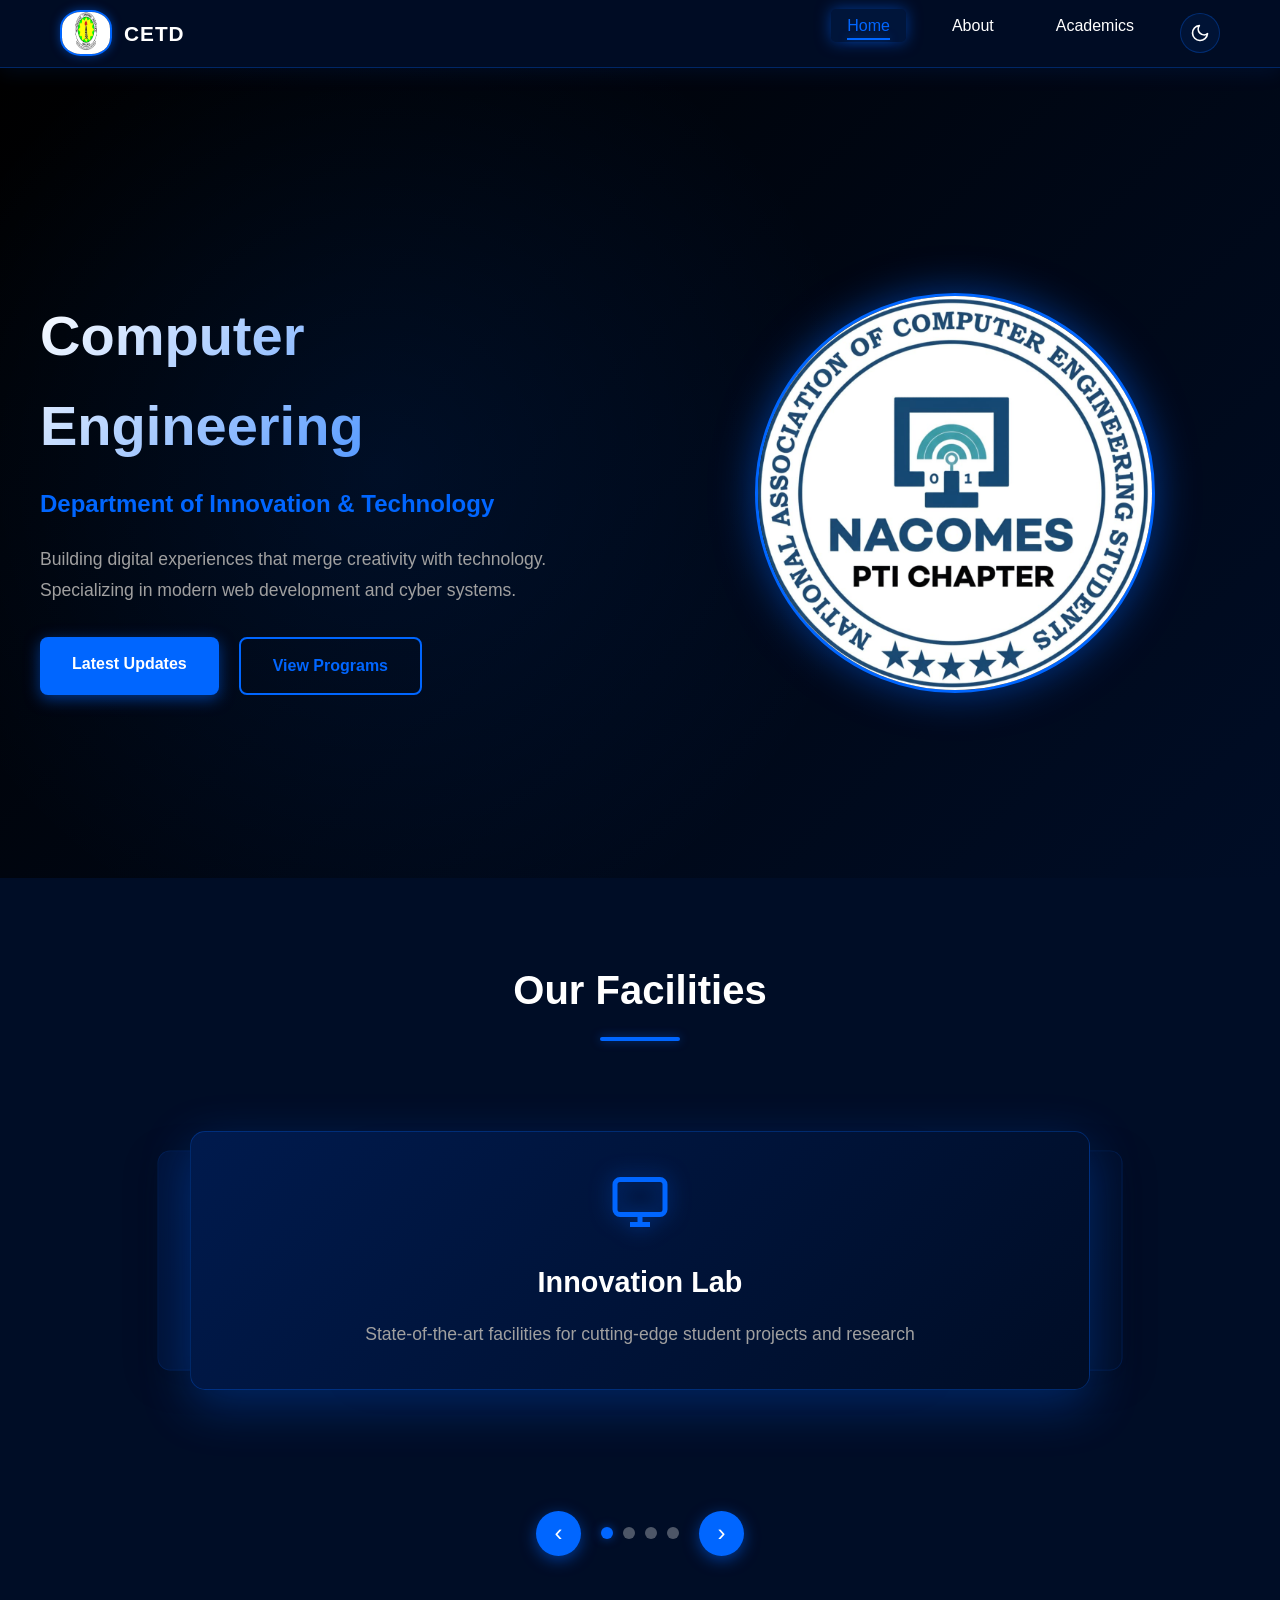
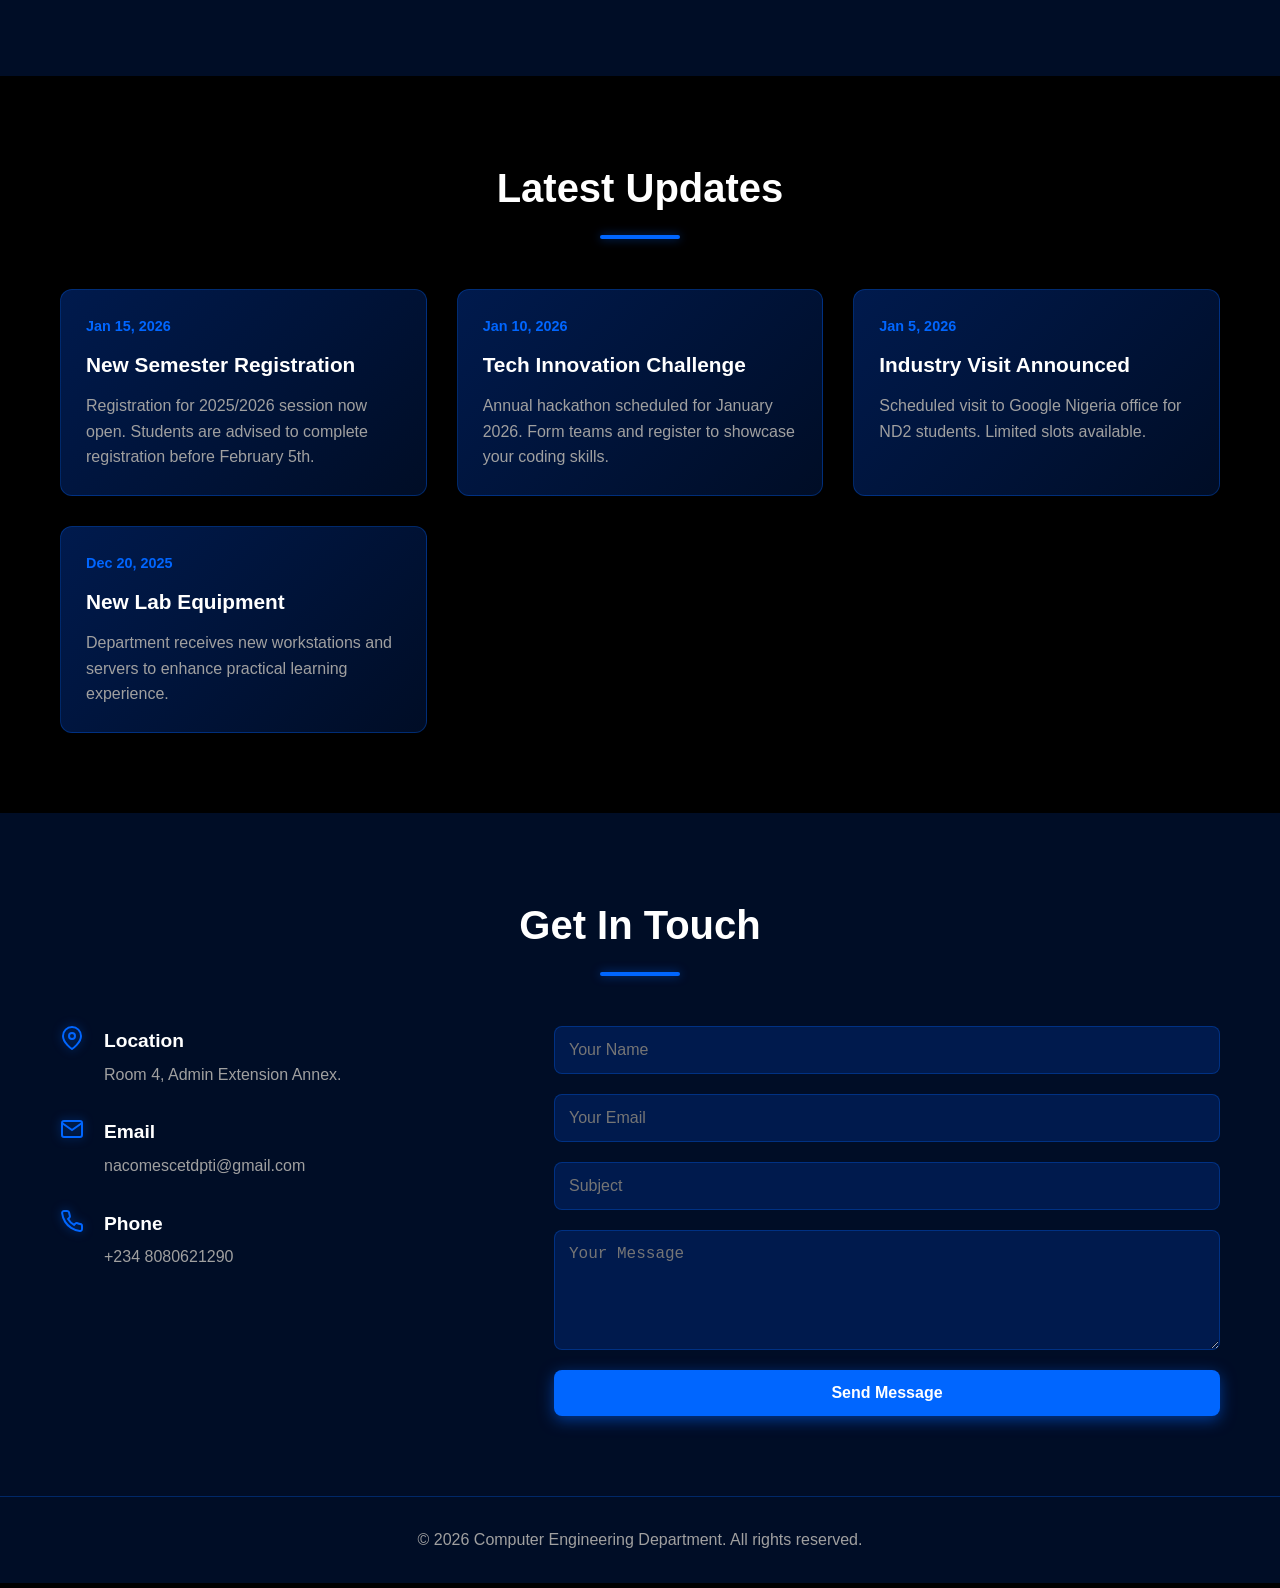
<file: index.html>
<!DOCTYPE html>
<html lang="en">
<head>
    <meta charset="UTF-8">
    <meta name="viewport" content="width=device-width, initial-scale=1.0">
    <title>Computer Engineering Department</title>
    <link rel="stylesheet" href="style.css">
</head>
<body>
    <!-- Navigation Bar -->
    <nav class="navbar" id="navbar">
        <div class="nav-container">
            <div class="nav-logo">
                <img src="PTI LOGO PNG FILE.jpeg" alt="School Logo" class="logo-img">
                <span class="nav-title">CETD</span>
            </div>
            <button class="menu-toggle" id="menuToggle">
                <span class="hamburger"></span>
            </button>
            <ul class="nav-menu" id="navMenu">
                <li><a href="index.html" class="nav-link active">Home</a></li>
                <li><a href="about.html" class="nav-link">About</a></li>
                <li><a href="academics.html" class="nav-link">Academics</a></li>
                <li class="theme-toggle-item">
                    <button class="theme-toggle" id="themeToggle" aria-label="Toggle light and dark mode">
                        <svg class="icon-moon" viewBox="0 0 24 24" fill="none" stroke="currentColor" stroke-width="2" stroke-linecap="round" stroke-linejoin="round">
                            <path d="M21 12.79A9 9 0 1 1 11.21 3 7 7 0 0 0 21 12.79z"></path>
                        </svg>
                        <svg class="icon-sun" viewBox="0 0 24 24" fill="none" stroke="currentColor" stroke-width="2" stroke-linecap="round" stroke-linejoin="round">
                            <circle cx="12" cy="12" r="5"></circle>
                            <line x1="12" y1="1" x2="12" y2="3"></line>
                            <line x1="12" y1="21" x2="12" y2="23"></line>
                            <line x1="4.22" y1="4.22" x2="5.64" y2="5.64"></line>
                            <line x1="18.36" y1="18.36" x2="19.78" y2="19.78"></line>
                            <line x1="1" y1="12" x2="3" y2="12"></line>
                            <line x1="21" y1="12" x2="23" y2="12"></line>
                            <line x1="4.22" y1="19.78" x2="5.64" y2="18.36"></line>
                            <line x1="18.36" y1="5.64" x2="19.78" y2="4.22"></line>
                        </svg>
                        <span class="theme-toggle-label">Light Mode</span>
                    </button>
                </li>
            </ul>
        </div>
    </nav>

    <!-- Hero Section -->
    <section class="hero" id="home">
        <div class="hero-container">
            <div class="hero-content">
                <h1 class="hero-title">Computer Engineering</h1>
                <h2 class="hero-subtitle">Department of Innovation & Technology</h2>
                <p class="hero-description">Building digital experiences that merge creativity with technology. Specializing in modern web development and cyber systems.</p>
                <div class="hero-buttons">
                    <a href="#updates" class="btn btn-primary">Latest Updates</a>
                    <a href="academics.html" class="btn btn-secondary">View Programs</a>
                </div>
            </div>
            <div class="hero-image">
                <img src="nacomes_CET.jpeg" alt="Department Logo" class="dept-logo">
            </div>
        </div>
    </section>

    <!-- Stacked Carousel Section -->
    <section class="carousel-section">
        <div class="container">
            <h2 class="section-title">Our Facilities</h2>
            <div class="stacked-carousel">
                <div class="carousel-track" id="carouselTrack">
                    <div class="carousel-card active">
                        <div class="card-icon">
                            <svg width="60" height="60" viewBox="0 0 24 24" fill="none" stroke="currentColor" stroke-width="2">
                                <rect x="2" y="3" width="20" height="14" rx="2" ry="2"></rect>
                                <line x1="8" y1="21" x2="16" y2="21"></line>
                                <line x1="12" y1="17" x2="12" y2="21"></line>
                            </svg>
                        </div>
                        <h3>Innovation Lab</h3>
                        <p>State-of-the-art facilities for cutting-edge student projects and research</p>
                    </div>
                    <div class="carousel-card">
                        <div class="card-icon">
                            <svg width="60" height="60" viewBox="0 0 24 24" fill="none" stroke="currentColor" stroke-width="2">
                                <polyline points="16 18 22 12 16 6"></polyline>
                                <polyline points="8 6 2 12 8 18"></polyline>
                            </svg>
                        </div>
                        <h3>Coding Workshops</h3>
                        <p>Regular hands-on sessions in web development, AI, and software engineering</p>
                    </div>
                    <div class="carousel-card">
                        <div class="card-icon">
                            <svg width="60" height="60" viewBox="0 0 24 24" fill="none" stroke="currentColor" stroke-width="2">
                                <circle cx="12" cy="12" r="10"></circle>
                                <polygon points="10 8 16 12 10 16 10 8"></polygon>
                            </svg>
                        </div>
                        <h3>Student Projects</h3>
                        <p>Showcase of innovative solutions developed by our talented students</p>
                    </div>
                    <div class="carousel-card">
                        <div class="card-icon">
                            <svg width="60" height="60" viewBox="0 0 24 24" fill="none" stroke="currentColor" stroke-width="2">
                                <path d="M17 21v-2a4 4 0 0 0-4-4H5a4 4 0 0 0-4 4v2"></path>
                                <circle cx="9" cy="7" r="4"></circle>
                                <path d="M23 21v-2a4 4 0 0 0-3-3.87"></path>
                                <path d="M16 3.13a4 4 0 0 1 0 7.75"></path>
                            </svg>
                        </div>
                        <h3>Industry Partnerships</h3>
                        <p>Collaborations with tech companies for internships and career opportunities</p>
                    </div>
                </div>
                <div class="carousel-controls">
                    <button class="carousel-btn prev" id="prevBtn">‹</button>
                    <div class="carousel-dots" id="carouselDots"></div>
                    <button class="carousel-btn next" id="nextBtn">›</button>
                </div>
            </div>
        </div>
    </section>

    <!-- Departmental Updates Section -->
    <section class="updates-section" id="updates">
        <div class="container">
            <h2 class="section-title">Latest Updates</h2>
            <div class="updates-grid">
                <div class="update-card">
                    <div class="update-date">Jan 15, 2026</div>
                    <h3>New Semester Registration</h3>
                    <p>Registration for 2025/2026 session now open. Students are advised to complete registration before February 5th.</p>
                </div>
                <div class="update-card">
                    <div class="update-date">Jan 10, 2026</div>
                    <h3>Tech Innovation Challenge</h3>
                    <p>Annual hackathon scheduled for January 2026. Form teams and register to showcase your coding skills.</p>
                </div>
                <div class="update-card">
                    <div class="update-date">Jan 5, 2026</div>
                    <h3>Industry Visit Announced</h3>
                    <p>Scheduled visit to Google Nigeria office for ND2 students. Limited slots available.</p>
                </div>
                <div class="update-card">
                    <div class="update-date">Dec 20, 2025</div>
                    <h3>New Lab Equipment</h3>
                    <p>Department receives new workstations and servers to enhance practical learning experience.</p>
                </div>
            </div>
        </div>
    </section>

    <!-- Contact Form Section -->
    <section class="contact-section" id="contact">
        <div class="container">
            <h2 class="section-title">Get In Touch</h2>
            <div class="contact-wrapper">
                <div class="contact-info">
                    <div class="info-item">
                        <svg width="24" height="24" viewBox="0 0 24 24" fill="none" stroke="currentColor" stroke-width="2">
                            <path d="M21 10c0 7-9 13-9 13s-9-6-9-13a9 9 0 0 1 18 0z"></path>
                            <circle cx="12" cy="10" r="3"></circle>
                        </svg>
                        <div>
                            <h4>Location</h4>
                            <p>Room 4, Admin Extension Annex.</p>
                        </div>
                    </div>
                    <div class="info-item">
                        <svg width="24" height="24" viewBox="0 0 24 24" fill="none" stroke="currentColor" stroke-width="2">
                            <path d="M4 4h16c1.1 0 2 .9 2 2v12c0 1.1-.9 2-2 2H4c-1.1 0-2-.9-2-2V6c0-1.1.9-2 2-2z"></path>
                            <polyline points="22,6 12,13 2,6"></polyline>
                        </svg>
                        <div>
                            <h4>Email</h4>
                            <p>nacomescetdpti@gmail.com</p>
                        </div>
                    </div>
                    <div class="info-item">
                        <svg width="24" height="24" viewBox="0 0 24 24" fill="none" stroke="currentColor" stroke-width="2">
                            <path d="M22 16.92v3a2 2 0 0 1-2.18 2 19.79 19.79 0 0 1-8.63-3.07 19.5 19.5 0 0 1-6-6 19.79 19.79 0 0 1-3.07-8.67A2 2 0 0 1 4.11 2h3a2 2 0 0 1 2 1.72 12.84 12.84 0 0 0 .7 2.81 2 2 0 0 1-.45 2.11L8.09 9.91a16 16 0 0 0 6 6l1.27-1.27a2 2 0 0 1 2.11-.45 12.84 12.84 0 0 0 2.81.7A2 2 0 0 1 22 16.92z"></path>
                        </svg>
                        <div>
                            <h4>Phone</h4>
                            <p>+234 8080621290</p>
                        </div>
                    </div>
                </div>
                <form class="contact-form" id="contactForm" action="https://formsubmit.co/eagleshub19@gmail.com" method="POST">
                    <div class="form-group">
                        <input type="text" id="name" name="name" placeholder="Your Name" required>
                        <span class="error-msg" id="nameError"></span>
                    </div>
                    <div class="form-group">
                        <input type="email" id="email" name="email" placeholder="Your Email" required>
                        <span class="error-msg" id="emailError"></span>
                    </div>
                    <div class="form-group">
                        <input type="text" id="subject" name="subject" placeholder="Subject" required>
                        <span class="error-msg" id="subjectError"></span>
                    </div>
                    <div class="form-group">
                        <textarea id="message" name="message" rows="5" placeholder="Your Message" required></textarea>
                        <span class="error-msg" id="messageError"></span>
                    </div>
                    <button type="submit" class="btn btn-primary">Send Message</button>
                </form>
            </div>
        </div>
    </section>

    <!-- Footer -->
    <footer class="footer">
        <div class="container">
            <p>&copy; 2026 Computer Engineering Department. All rights reserved.</p>
        </div>
    </footer>

    <script src="script.js"></script>
</body>

</html>
</file>
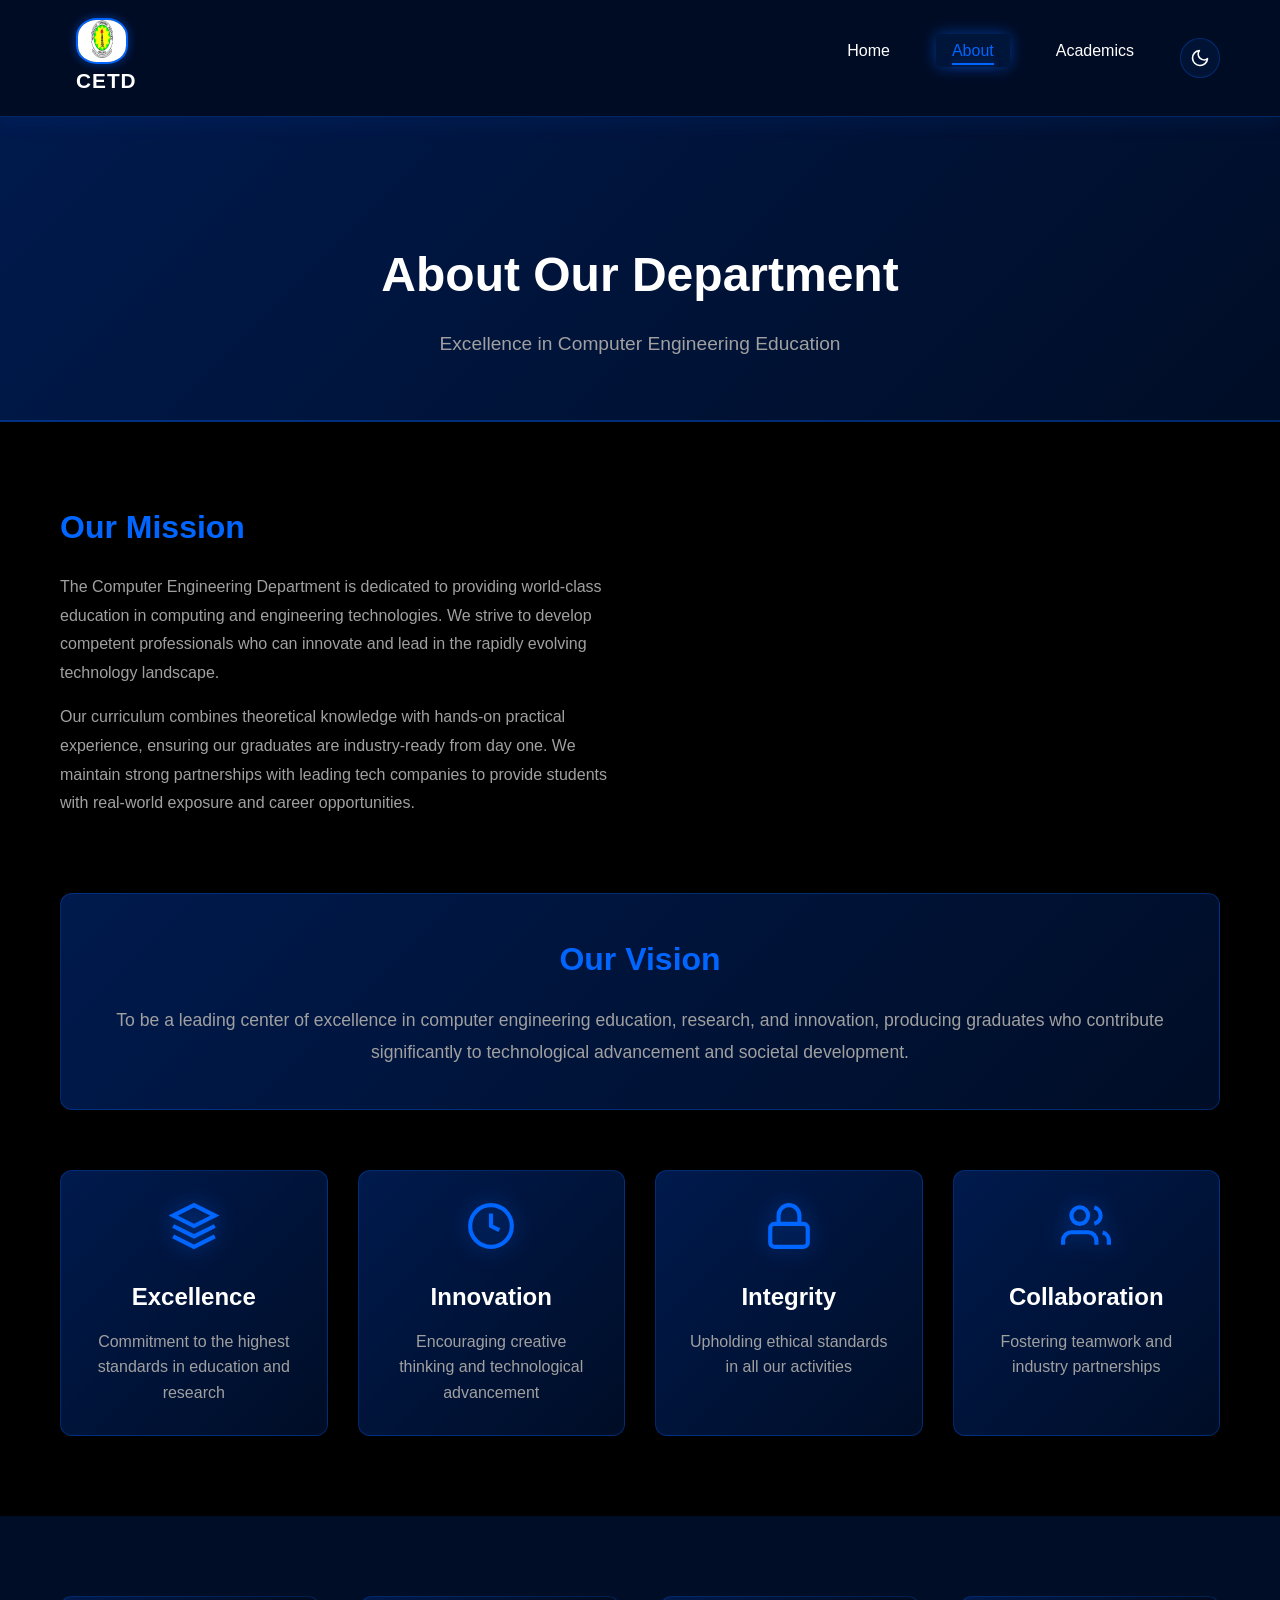
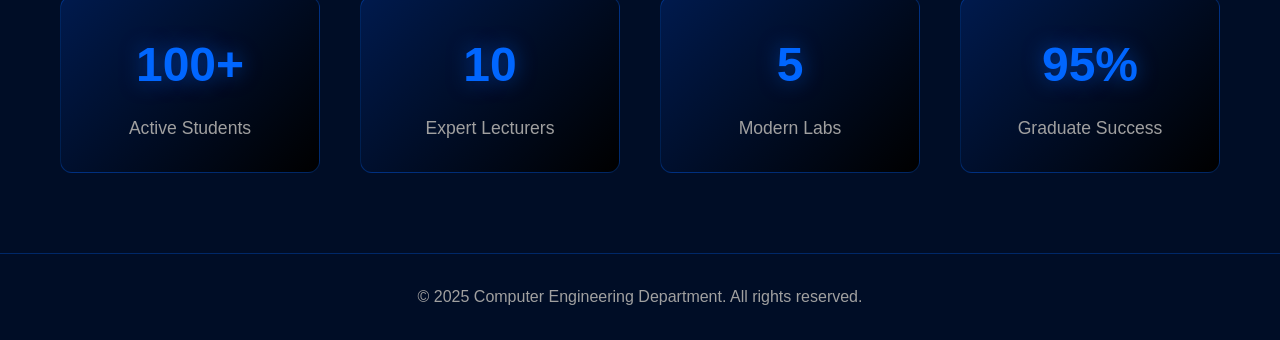
<file: about.html>
<!DOCTYPE html>
<html lang="en">
<head>
    <meta charset="UTF-8">
    <meta name="viewport" content="width=device-width, initial-scale=1.0">
    <title>About - Computer Engineering Department</title>
    <link rel="stylesheet" href="style.css">
</head>
<body>
    <!-- Navigation Bar -->
    <nav class="navbar" id="navbar">
        <div class="nav-container">
            <div class="nav-logo">
                <a href="index.html" class="nav-link">
                <img src="PTI LOGO PNG FILE.jpeg" alt="School Logo" class="logo-img">
                <span class="nav-title">CETD</span>
                </a>
            </div>
            <button class="menu-toggle" id="menuToggle">
                <span class="hamburger"></span>
            </button>
            <ul class="nav-menu" id="navMenu">
                <li><a href="index.html" class="nav-link">Home</a></li>
                <li><a href="about.html" class="nav-link active">About</a></li>
                <li><a href="academics.html" class="nav-link">Academics</a></li>
                <li class="theme-toggle-item">
                    <button class="theme-toggle" id="themeToggle" aria-label="Toggle light and dark mode">
                        <svg class="icon-moon" viewBox="0 0 24 24" fill="none" stroke="currentColor" stroke-width="2" stroke-linecap="round" stroke-linejoin="round">
                            <path d="M21 12.79A9 9 0 1 1 11.21 3 7 7 0 0 0 21 12.79z"></path>
                        </svg>
                        <svg class="icon-sun" viewBox="0 0 24 24" fill="none" stroke="currentColor" stroke-width="2" stroke-linecap="round" stroke-linejoin="round">
                            <circle cx="12" cy="12" r="5"></circle>
                            <line x1="12" y1="1" x2="12" y2="3"></line>
                            <line x1="12" y1="21" x2="12" y2="23"></line>
                            <line x1="4.22" y1="4.22" x2="5.64" y2="5.64"></line>
                            <line x1="18.36" y1="18.36" x2="19.78" y2="19.78"></line>
                            <line x1="1" y1="12" x2="3" y2="12"></line>
                            <line x1="21" y1="12" x2="23" y2="12"></line>
                            <line x1="4.22" y1="19.78" x2="5.64" y2="18.36"></line>
                            <line x1="18.36" y1="5.64" x2="19.78" y2="4.22"></line>
                        </svg>
                        <span class="theme-toggle-label">Light Mode</span>
                    </button>
                </li>
            </ul>
        </div>
    </nav>

    <!-- Page Header -->
    <section class="page-header">
        <div class="container">
            <h1>About Our Department</h1>
            <p>Excellence in Computer Engineering Education</p>
        </div>
    </section>

    <!-- About Content -->
    <section class="about-content">
        <div class="container">
            <div class="about-grid">
                <div class="about-text">
                    <h2>Our Mission</h2>
                    <p>The Computer Engineering Department is dedicated to providing world-class education in computing and engineering technologies. We strive to develop competent professionals who can innovate and lead in the rapidly evolving technology landscape.</p>
                    <p>Our curriculum combines theoretical knowledge with hands-on practical experience, ensuring our graduates are industry-ready from day one. We maintain strong partnerships with leading tech companies to provide students with real-world exposure and career opportunities.</p>
                </div>
                
            </div>

            <div class="vision-section">
                <h2>Our Vision</h2>
                <p>To be a leading center of excellence in computer engineering education, research, and innovation, producing graduates who contribute significantly to technological advancement and societal development.</p>
            </div>

            <div class="values-grid">
                <div class="value-card">
                    <div class="value-icon">
                        <svg width="50" height="50" viewBox="0 0 24 24" fill="none" stroke="currentColor" stroke-width="2">
                            <path d="M12 2L2 7l10 5 10-5-10-5z"></path>
                            <path d="M2 17l10 5 10-5M2 12l10 5 10-5"></path>
                        </svg>
                    </div>
                    <h3>Excellence</h3>
                    <p>Commitment to the highest standards in education and research</p>
                </div>
                <div class="value-card">
                    <div class="value-icon">
                        <svg width="50" height="50" viewBox="0 0 24 24" fill="none" stroke="currentColor" stroke-width="2">
                            <circle cx="12" cy="12" r="10"></circle>
                            <path d="M12 6v6l4 2"></path>
                        </svg>
                    </div>
                    <h3>Innovation</h3>
                    <p>Encouraging creative thinking and technological advancement</p>
                </div>
                <div class="value-card">
                    <div class="value-icon">
                        <svg width="50" height="50" viewBox="0 0 24 24" fill="none" stroke="currentColor" stroke-width="2">
                            <rect x="3" y="11" width="18" height="11" rx="2" ry="2"></rect>
                            <path d="M7 11V7a5 5 0 0 1 10 0v4"></path>
                        </svg>
                    </div>
                    <h3>Integrity</h3>
                    <p>Upholding ethical standards in all our activities</p>
                </div>
                <div class="value-card">
                    <div class="value-icon">
                        <svg width="50" height="50" viewBox="0 0 24 24" fill="none" stroke="currentColor" stroke-width="2">
                            <path d="M17 21v-2a4 4 0 0 0-4-4H5a4 4 0 0 0-4 4v2"></path>
                            <circle cx="9" cy="7" r="4"></circle>
                            <path d="M23 21v-2a4 4 0 0 0-3-3.87"></path>
                            <path d="M16 3.13a4 4 0 0 1 0 7.75"></path>
                        </svg>
                    </div>
                    <h3>Collaboration</h3>
                    <p>Fostering teamwork and industry partnerships</p>
                </div>
            </div>
        </div>
    </section>

    <!-- Statistics Section -->
    <section class="stats-section">
        <div class="container">
            <div class="stats-grid">
                <div class="stat-item">
                    <h3>100+</h3>
                    <p>Active Students</p>
                </div>
                <div class="stat-item">
                    <h3>10</h3>
                    <p>Expert Lecturers</p>
                </div>
                <div class="stat-item">
                    <h3>5</h3>
                    <p>Modern Labs</p>
                </div>
                <div class="stat-item">
                    <h3>95%</h3>
                    <p>Graduate Success</p>
                </div>
            </div>
        </div>
    </section>

    <!-- Footer -->
    <footer class="footer">
        <div class="container">
            <p>&copy; 2025 Computer Engineering Department. All rights reserved.</p>
        </div>
    </footer>

    <script src="script.js"></script>
</body>

</html>
</file>
<file: style.css>
/* ==================== ROOT VARIABLES ==================== */
:root {
    --primary-blue: #0066ff;
    --dark-blue: #001a4d;
    --darker-blue: #000d26;
    --black: #000000;
    --white: #ffffff;
    --gray: #a0a0a0;
    --light-gray: #e0e0e0;
    --glow-blue: rgba(0, 102, 255, 0.5);
    --transition: all 0.3s ease;

    /* Semantic theme tokens (dark mode = default) */
    --bg-primary: var(--black);
    --bg-secondary: var(--darker-blue);
    --bg-card-start: var(--dark-blue);
    --bg-card-end: var(--darker-blue);
    --bg-card-alt-end: var(--black);
    --text-primary: var(--white);
    --text-secondary: var(--gray);
    --border-color: rgba(0, 102, 255, 0.3);
    --navbar-bg: rgba(0, 13, 38, 0.95);
}

/* ==================== LIGHT MODE ==================== */
body.light-mode {
    --bg-primary: #f4f7fb;
    --bg-secondary: #e8edf5;
    --bg-card-start: #ffffff;
    --bg-card-end: #eef2f9;
    --bg-card-alt-end: #ffffff;
    --text-primary: #0a0f1e;
    --text-secondary: #4a5568;
    --border-color: rgba(0, 102, 255, 0.25);
    --navbar-bg: rgba(255, 255, 255, 0.92);
    --gray: #4a5568;
}

/* ==================== THEME TOGGLE BUTTON ==================== */
.theme-toggle-item {
    display: flex;
    align-items: center;
    list-style: none;
}

.theme-toggle {
    display: flex;
    align-items: center;
    justify-content: center;
    gap: 10px;
    width: 40px;
    height: 40px;
    border-radius: 50%;
    border: 1px solid rgba(0, 102, 255, 0.3);
    background: rgba(0, 102, 255, 0.08);
    color: var(--text-primary);
    cursor: pointer;
    transition: var(--transition);
    flex-shrink: 0;
}

.theme-toggle:hover {
    background: rgba(0, 102, 255, 0.2);
    box-shadow: 0 0 12px var(--glow-blue);
    transform: rotate(15deg);
}

.theme-toggle svg {
    width: 20px;
    height: 20px;
    stroke: currentColor;
    flex-shrink: 0;
}

.theme-toggle .icon-sun { display: none; }
.theme-toggle .icon-moon { display: block; }

body.light-mode .theme-toggle .icon-sun { display: block; }
body.light-mode .theme-toggle .icon-moon { display: none; }

.theme-toggle-label {
    display: none;
    font-weight: 500;
    font-size: 1rem;
}

/* ==================== IMAGE LIGHTBOX ==================== */
.timetable-img {
    cursor: zoom-in;
}

.lightbox-overlay {
    position: fixed;
    inset: 0;
    background: rgba(0, 0, 0, 0.9);
    display: flex;
    align-items: center;
    justify-content: center;
    z-index: 5000;
    opacity: 0;
    visibility: hidden;
    transition: opacity 0.3s ease;
    padding: 30px;
}

.lightbox-overlay.active {
    opacity: 1;
    visibility: visible;
}

.lightbox-content {
    position: relative;
    max-width: 95vw;
    max-height: 95vh;
    display: flex;
    align-items: center;
    justify-content: center;
    transform: scale(0.9);
    transition: transform 0.3s ease;
}

.lightbox-overlay.active .lightbox-content {
    transform: scale(1);
}

.lightbox-content img {
    max-width: 95vw;
    max-height: 95vh;
    width: auto;
    height: auto;
    object-fit: contain;
    border-radius: 8px;
    box-shadow: 0 0 60px rgba(0, 102, 255, 0.4);
    cursor: default;
}

.lightbox-close {
    position: absolute;
    top: -20px;
    right: -20px;
    width: 44px;
    height: 44px;
    border-radius: 50%;
    background: var(--primary-blue);
    color: var(--white);
    border: none;
    cursor: pointer;
    display: flex;
    align-items: center;
    justify-content: center;
    box-shadow: 0 0 20px var(--glow-blue);
    transition: var(--transition);
    font-size: 1.4rem;
    line-height: 1;
}

.lightbox-close:hover {
    background: #0052cc;
    transform: rotate(90deg);
}

.lightbox-hint {
    position: absolute;
    bottom: -40px;
    left: 50%;
    transform: translateX(-50%);
    color: var(--gray);
    font-size: 0.9rem;
    white-space: nowrap;
}

@media (max-width: 600px) {
    .lightbox-close {
        top: -50px;
        right: 0;
    }
    .lightbox-hint {
        bottom: -35px;
        font-size: 0.8rem;
    }
}

/* ==================== RESET & BASE ==================== */
* {
    margin: 0;
    padding: 0;
    box-sizing: border-box;
}

html {
    scroll-behavior: smooth;
}

body {
    font-family: 'Segoe UI', Tahoma, Geneva, Verdana, sans-serif;
    background-color: var(--bg-primary);
    color: var(--text-primary);
    line-height: 1.6;
    overflow-x: hidden;
}

.container {
    max-width: 1200px;
    margin: 0 auto;
    padding: 0 20px;
}

img {
    max-width: 100%;
    height: auto;
    display: block;
}

/* ==================== NAVIGATION BAR ==================== */
.navbar {
    position: sticky;
    top: 0;
    background: var(--navbar-bg);
    backdrop-filter: blur(10px);
    z-index: 1000;
    border-bottom: 1px solid var(--border-color);
    box-shadow: 0 4px 20px rgba(0, 102, 255, 0.1);
    transition: padding 0.3s ease, box-shadow 0.3s ease;
}

.navbar.scrolled {
    padding: 0;
}

.navbar.scrolled .nav-container {
    padding: 0.5rem 20px;
}

.navbar.scrolled .logo-img {
    width: 44px;
    height: 40px;
}

.nav-container {
    max-width: 1200px;
    margin: 0 auto;
    padding: 0.65rem 20px;
    display: flex;
    justify-content: space-between;
    align-items: center;
    transition: padding 0.3s ease;
}

.nav-logo {
    display: flex;
    align-items: center;
    gap: 12px;
}

.logo-img {
    width: 52px;
    height: 46px;
    border-radius: 40%;
    border: 2px solid var(--primary-blue);
    box-shadow: 0 0 10px var(--glow-blue);
    transition: width 0.3s ease, height 0.3s ease;
}

.nav-title {
    font-size: 1.3rem;
    font-weight: 700;
    color: var(--text-primary);
    letter-spacing: 1px;
}

.nav-menu {
    display: flex;
    list-style: none;
    gap: 30px;
}

.nav-link {
    color: var(--text-primary);
    text-decoration: none;
    font-weight: 500;
    padding: 8px 16px;
    border-radius: 5px;
    transition: var(--transition);
    position: relative;
}

.nav-link::after {
    content: '';
    position: absolute;
    left: 50%;
    bottom: 2px;
    width: 0;
    height: 2px;
    background: var(--primary-blue);
    box-shadow: 0 0 8px var(--glow-blue);
    transition: width 0.3s ease, left 0.3s ease;
}

.nav-link:hover,
.nav-link.active {
    color: var(--primary-blue);
    background: rgba(0, 102, 255, 0.1);
    box-shadow: 0 0 15px var(--glow-blue);
}

.nav-link:hover::after,
.nav-link.active::after {
    width: calc(100% - 32px);
    left: 16px;
}

.menu-toggle {
    display: none;
    background: none;
    border: none;
    cursor: pointer;
    padding: 5px;
}

.hamburger {
    display: block;
    width: 25px;
    height: 2px;
    background: var(--text-primary);
    position: relative;
    transition: var(--transition);
}

.hamburger::before,
.hamburger::after {
    content: '';
    position: absolute;
    width: 25px;
    height: 2px;
    background: var(--text-primary);
    transition: var(--transition);
}

.hamburger::before {
    top: -8px;
}

.hamburger::after {
    top: 8px;
}

/* ==================== HERO SECTION ==================== */
.hero {
    min-height: 90vh;
    display: flex;
    align-items: center;
    background: linear-gradient(135deg, var(--bg-primary) 0%, var(--bg-secondary) 100%);
    padding: 100px 20px 60px;
    position: relative;
    overflow: hidden;
}

.hero::before {
    content: '';
    position: absolute;
    top: 0;
    left: 0;
    width: 100%;
    height: 100%;
    background: radial-gradient(circle at 30% 50%, rgba(0, 102, 255, 0.1), transparent 50%);
    pointer-events: none;
}

.hero-container {
    max-width: 1200px;
    margin: 0 auto;
    display: grid;
    grid-template-columns: 1fr 1fr;
    gap: 60px;
    align-items: center;
    position: relative;
    z-index: 1;
}

.hero-title {
    font-size: 3.5rem;
    font-weight: 700;
    margin-bottom: 15px;
    background: linear-gradient(135deg, var(--text-primary), var(--primary-blue));
    -webkit-background-clip: text;
    -webkit-text-fill-color: transparent;
    background-clip: text;
    animation: fadeInUp 0.8s ease;
}

.hero-subtitle {
    font-size: 1.5rem;
    color: var(--primary-blue);
    margin-bottom: 20px;
    animation: fadeInUp 1s ease;
}

.hero-description {
    font-size: 1.1rem;
    color: var(--text-secondary);
    margin-bottom: 30px;
    line-height: 1.8;
    animation: fadeInUp 1.2s ease;
}

.hero-buttons {
    display: flex;
    gap: 20px;
    flex-wrap: wrap;
    animation: fadeInUp 1.4s ease;
}

.btn {
    padding: 14px 32px;
    border-radius: 8px;
    text-decoration: none;
    font-weight: 600;
    transition: var(--transition);
    display: inline-block;
    cursor: pointer;
    border: none;
    font-size: 1rem;
}

.btn-primary {
    background: var(--primary-blue);
    color: var(--text-primary);
    box-shadow: 0 4px 15px var(--glow-blue);
}

.btn-primary:hover {
    background: #0052cc;
    transform: translateY(-3px);
    box-shadow: 0 6px 25px var(--glow-blue);
}

.btn-secondary {
    background: transparent;
    color: var(--primary-blue);
    border: 2px solid var(--primary-blue);
}

.btn-secondary:hover {
    background: var(--primary-blue);
    color: var(--text-primary);
    box-shadow: 0 4px 15px var(--glow-blue);
}

.hero-image {
    display: flex;
    justify-content: center;
    align-items: center;
    animation: fadeInRight 1s ease;
}

.dept-logo {
    width: 400px;
    height: 400px;
    border-radius: 50%;
    border: 3px solid var(--primary-blue);
    box-shadow: 0 0 40px var(--glow-blue);
    object-fit: cover;
    background: var(--bg-secondary);
    transition: var(--transition);
}

.dept-logo:hover {
    transform: scale(1.05);
    box-shadow: 0 0 60px var(--glow-blue);
}

/* ==================== CAROUSEL SECTION ==================== */
.carousel-section {
    padding: 80px 20px;
    background: var(--bg-secondary);
}

.section-title {
    text-align: center;
    font-size: 2.5rem;
    margin-bottom: 50px;
    color: var(--text-primary);
    position: relative;
}

.section-title::after {
    content: '';
    display: block;
    width: 80px;
    height: 4px;
    background: var(--primary-blue);
    margin: 15px auto 0;
    border-radius: 2px;
    box-shadow: 0 0 10px var(--glow-blue);
}

.stacked-carousel {
    position: relative;
    max-width: 900px;
    margin: 0 auto;
    padding: 40px 0;
}

.carousel-track {
    position: relative;
    min-height: 350px;
}

.carousel-card {
    position: absolute;
    width: 100%;
    background: linear-gradient(135deg, var(--bg-card-start), var(--bg-card-end));
    border: 1px solid var(--border-color);
    border-radius: 15px;
    padding: 40px;
    text-align: center;
    transition: all 0.6s ease;
    opacity: 0;
    transform: translateX(100px) scale(0.9);
    box-shadow: 0 10px 40px rgba(0, 0, 0, 0.5);
}

.carousel-card.active {
    opacity: 1;
    transform: translateX(0) scale(1);
    z-index: 3;
    box-shadow: 0 15px 50px rgba(0, 102, 255, 0.3);
}

.carousel-card.prev {
    opacity: 0.5;
    transform: translateX(-100px) scale(0.85);
    z-index: 1;
}

.carousel-card.next {
    opacity: 0.5;
    transform: translateX(100px) scale(0.85);
    z-index: 1;
}

.card-icon {
    color: var(--primary-blue);
    margin-bottom: 20px;
    filter: drop-shadow(0 0 10px var(--glow-blue));
}

.carousel-card h3 {
    font-size: 1.8rem;
    margin-bottom: 15px;
    color: var(--text-primary);
}

.carousel-card p {
    color: var(--text-secondary);
    font-size: 1.1rem;
    line-height: 1.6;
}

.carousel-controls {
    display: flex;
    justify-content: center;
    align-items: center;
    gap: 20px;
    margin-top: 30px;
}

.carousel-btn {
    background: var(--primary-blue);
    color: var(--text-primary);
    border: none;
    width: 45px;
    height: 45px;
    border-radius: 50%;
    font-size: 1.5rem;
    cursor: pointer;
    transition: var(--transition);
    box-shadow: 0 4px 15px var(--glow-blue);
}

.carousel-btn:hover {
    background: #0052cc;
    transform: scale(1.1);
    box-shadow: 0 6px 20px var(--glow-blue);
}

.carousel-dots {
    display: flex;
    gap: 10px;
}

.dot {
    width: 12px;
    height: 12px;
    border-radius: 50%;
    background: rgba(255, 255, 255, 0.3);
    cursor: pointer;
    transition: var(--transition);
}

.dot.active {
    background: var(--primary-blue);
    box-shadow: 0 0 10px var(--glow-blue);
}

/* ==================== UPDATES SECTION ==================== */
.updates-section {
    padding: 80px 20px;
    background: var(--bg-primary);
}

.updates-grid {
    display: grid;
    grid-template-columns: repeat(auto-fit, minmax(280px, 1fr));
    gap: 30px;
    margin-top: 40px;
}

.update-card {
    background: linear-gradient(135deg, var(--bg-card-start), var(--bg-card-end));
    border: 1px solid var(--border-color);
    border-radius: 12px;
    padding: 25px;
    transition: var(--transition);
}

.update-card:hover {
    transform: translateY(-5px);
    box-shadow: 0 10px 30px var(--glow-blue);
    border-color: var(--primary-blue);
}

.update-date {
    color: var(--primary-blue);
    font-size: 0.9rem;
    font-weight: 600;
    margin-bottom: 10px;
}

.update-card h3 {
    font-size: 1.3rem;
    margin-bottom: 12px;
    color: var(--text-primary);
}

.update-card p {
    color: var(--text-secondary);
    line-height: 1.6;
}

/* ==================== CONTACT SECTION ==================== */
.contact-section {
    padding: 80px 20px;
    background: var(--bg-secondary);
}

.contact-wrapper {
    display: grid;
    grid-template-columns: 1fr 1.5fr;
    gap: 50px;
    margin-top: 40px;
}

.contact-info {
    display: flex;
    flex-direction: column;
    gap: 30px;
}

.info-item {
    display: flex;
    gap: 20px;
    align-items: flex-start;
}

.info-item svg {
    color: var(--primary-blue);
    flex-shrink: 0;
    filter: drop-shadow(0 0 5px var(--glow-blue));
}

.info-item h4 {
    font-size: 1.2rem;
    margin-bottom: 5px;
    color: var(--text-primary);
}

.info-item p {
    color: var(--text-secondary);
}

.contact-form {
    display: flex;
    flex-direction: column;
    gap: 20px;
}

.form-group {
    display: flex;
    flex-direction: column;
}

.contact-form input,
.contact-form textarea {
    background: var(--dark-blue);
    border: 1px solid var(--border-color);
    border-radius: 8px;
    padding: 14px;
    color: var(--text-primary);
    font-size: 1rem;
    transition: var(--transition);
}

.contact-form input:focus,
.contact-form textarea:focus {
    outline: none;
    border-color: var(--primary-blue);
    box-shadow: 0 0 15px var(--glow-blue);
}

.contact-form textarea {
    resize: vertical;
    min-height: 120px;
}

.error-msg {
    color: #ff4444;
    font-size: 0.85rem;
    margin-top: 5px;
    display: none;
}

.error-msg.show {
    display: block;
}

/* ==================== PAGE HEADER ==================== */
.page-header {
    padding: 120px 20px 60px;
    background: linear-gradient(135deg, var(--bg-card-start), var(--bg-card-end));
    text-align: center;
    border-bottom: 2px solid rgba(0, 102, 255, 0.3);
}

.page-header h1 {
    font-size: 3rem;
    margin-bottom: 15px;
    color: var(--text-primary);
}

.page-header p {
    font-size: 1.2rem;
    color: var(--text-secondary);
}

/* ==================== ABOUT PAGE ==================== */
.about-content {
    padding: 80px 20px;
    background: var(--bg-primary);
}

.about-grid {
    display: grid;
    grid-template-columns: 1fr 1fr;
    gap: 50px;
    align-items: center;
    margin-bottom: 60px;
}

.about-text h2 {
    font-size: 2rem;
    margin-bottom: 20px;
    color: var(--primary-blue);
}

.about-text p {
    color: var(--text-secondary);
    line-height: 1.8;
    margin-bottom: 15px;
}

.about-image {
    display: flex;
    justify-content: center;
}

.content-img {
    border-radius: 12px;
    border: 2px solid var(--primary-blue);
    box-shadow: 0 10px 40px var(--glow-blue);
    transition: var(--transition);
}

.content-img:hover {
    transform: scale(1.05);
    box-shadow: 0 15px 50px var(--glow-blue);
}

.vision-section {
    text-align: center;
    padding: 40px;
    background: linear-gradient(135deg, var(--bg-card-start), var(--bg-card-end));
    border-radius: 12px;
    border: 1px solid var(--border-color);
    margin-bottom: 60px;
}

.vision-section h2 {
    font-size: 2rem;
    margin-bottom: 20px;
    color: var(--primary-blue);
}

.vision-section p {
    font-size: 1.1rem;
    color: var(--text-secondary);
    line-height: 1.8;
}

.values-grid {
    display: grid;
    grid-template-columns: repeat(auto-fit, minmax(250px, 1fr));
    gap: 30px;
}

.value-card {
    background: linear-gradient(135deg, var(--bg-card-start), var(--bg-card-end));
    border: 1px solid var(--border-color);
    border-radius: 12px;
    padding: 30px;
    text-align: center;
    transition: var(--transition);
}

.value-card:hover {
    transform: translateY(-5px);
    box-shadow: 0 10px 30px var(--glow-blue);
    border-color: var(--primary-blue);
}

.value-icon {
    color: var(--primary-blue);
    margin-bottom: 20px;
    filter: drop-shadow(0 0 10px var(--glow-blue));
}

.value-card h3 {
    font-size: 1.5rem;
    margin-bottom: 12px;
    color: var(--text-primary);
}

.value-card p {
    color: var(--text-secondary);
    line-height: 1.6;
}

.stats-section {
    padding: 80px 20px;
    background: var(--bg-secondary);
}

.stats-grid {
    display: grid;
    grid-template-columns: repeat(auto-fit, minmax(200px, 1fr));
    gap: 40px;
}

.stat-item {
    text-align: center;
    padding: 30px;
    background: linear-gradient(135deg, var(--bg-card-start), var(--bg-card-alt-end));
    border-radius: 12px;
    border: 1px solid var(--border-color);
    transition: var(--transition);
}

.stat-item:hover {
    transform: scale(1.05);
    box-shadow: 0 10px 30px var(--glow-blue);
}

.stat-item h3 {
    font-size: 3rem;
    color: var(--primary-blue);
    margin-bottom: 10px;
    text-shadow: 0 0 20px var(--glow-blue);
}

.stat-item p {
    font-size: 1.1rem;
    color: var(--text-secondary);
}

/* ==================== ACADEMICS PAGE ==================== */
.academics-section {
    padding: 80px 20px;
    background: var(--bg-primary);
}

.level-section {
    margin-bottom: 60px;
}

.level-header {
    text-align: center;
    margin-bottom: 40px;
}

.level-header h3 {
    font-size: 2rem;
    color: var(--primary-blue);
    margin-bottom: 10px;
}

.level-header p {
    font-size: 1.1rem;
    color: var(--text-secondary);
}

.courses-grid {
    display: grid;
    grid-template-columns: repeat(auto-fit, minmax(300px, 1fr));
    gap: 30px;
}

.course-card {
    background: linear-gradient(135deg, var(--bg-card-start), var(--bg-card-end));
    border: 1px solid var(--border-color);
    border-radius: 12px;
    padding: 30px;
    transition: var(--transition);
}

.course-card:hover {
    transform: translateY(-5px);
    box-shadow: 0 10px 30px var(--glow-blue);
    border-color: var(--primary-blue);
}

.course-icon {
    color: var(--primary-blue);
    margin-bottom: 20px;
    filter: drop-shadow(0 0 10px var(--glow-blue));
}

.course-card h4 {
    font-size: 1.3rem;
    margin-bottom: 12px;
    color: var(--text-primary);
}

.course-card p {
    color: var(--text-secondary);
    line-height: 1.6;
}

.timetable-section {
    padding: 80px 20px;
    background: var(--bg-secondary);
}

.timetable-grid {
    display: grid;
    grid-template-columns: repeat(auto-fit, minmax(400px, 1fr));
    gap: 40px;
    margin-top: 40px;
}

.timetable-card {
    background: linear-gradient(135deg, var(--bg-card-start), var(--bg-card-alt-end));
    border: 1px solid var(--border-color);
    border-radius: 12px;
    padding: 30px;
    text-align: center;
    transition: var(--transition);
}

.timetable-card:hover {
    transform: translateY(-5px);
    box-shadow: 0 10px 30px var(--glow-blue);
}

.timetable-card h3 {
    font-size: 1.5rem;
    margin-bottom: 20px;
    color: var(--primary-blue);
}

.timetable-img-wrapper {
    margin: 20px 0;
    border-radius: 8px;
    overflow: hidden;
    border: 2px solid rgba(0, 102, 255, 0.5);
}

.timetable-img {
    width: 100%;
    height: auto;
    transition: var(--transition);
}

.timetable-img:hover {
    transform: scale(1.05);
}

.timetable-card p {
    color: var(--text-secondary);
    margin-top: 15px;
}

.lecturers-section {
    padding: 80px 20px;
    background: var(--bg-primary);
}

.lecturers-grid {
    display: grid;
    grid-template-columns: repeat(auto-fit, minmax(250px, 1fr));
    gap: 30px;
    margin-top: 40px;
}

.lecturer-card {
    background: linear-gradient(135deg, var(--bg-card-start), var(--bg-card-end));
    border: 1px solid var(--border-color);
    border-radius: 12px;
    padding: 30px;
    text-align: center;
    transition: var(--transition);
}

.lecturer-card:hover {
    transform: translateY(-5px);
    box-shadow: 0 10px 30px var(--glow-blue);
    border-color: var(--primary-blue);
}

.lecturer-icon {
    color: var(--primary-blue);
    margin: 0 auto 20px;
    filter: drop-shadow(0 0 10px var(--glow-blue));
}

.lecturer-card h3 {
    font-size: 1.3rem;
    margin-bottom: 8px;
    color: var(--text-primary);
}

.lecturer-title {
    color: var(--primary-blue);
    font-size: 1rem;
    margin-bottom: 5px;
    font-weight: 600;
}

.lecturer-specialty {
    color: var(--text-secondary);
    font-size: 0.95rem;
}

/* ==================== FOOTER ==================== */
.footer {
    background: var(--bg-secondary);
    padding: 30px 20px;
    text-align: center;
    border-top: 1px solid rgba(0, 102, 255, 0.3);
}

.footer p {
    color: var(--text-secondary);
}

/* ==================== ANIMATIONS ==================== */
@keyframes fadeInUp {
    from {
        opacity: 0;
        transform: translateY(30px);
    }
    to {
        opacity: 1;
        transform: translateY(0);
    }
}

@keyframes fadeInRight {
    from {
        opacity: 0;
        transform: translateX(30px);
    }
    to {
        opacity: 1;
        transform: translateX(0);
    }
}

/* ==================== RESPONSIVE DESIGN ==================== */
@media (max-width: 968px) {
    .hero-container {
        grid-template-columns: 1fr;
        text-align: center;
    }

    .hero-title {
        font-size: 2.5rem;
    }

    .dept-logo {
        width: 300px;
        height: 300px;
    }

    .about-grid {
        grid-template-columns: 1fr;
    }

    .contact-wrapper {
        grid-template-columns: 1fr;
    }

    .nav-menu {
        position: fixed;
        left: -100%;
        top: 70px;
        flex-direction: column;
        background: var(--bg-secondary);
        width: 100%;
        text-align: center;
        transition: 0.3s;
        box-shadow: 0 10px 27px rgba(0, 0, 0, 0.05);
        padding: 20px 0;
    }

    .nav-menu.active {
        left: 0;
    }

    .menu-toggle {
        display: block;
    }

    .theme-toggle-item {
        justify-content: center;
        width: 100%;
        margin-top: 10px;
        padding-top: 15px;
        border-top: 1px solid var(--border-color);
    }

    .theme-toggle {
        width: auto;
        height: auto;
        padding: 10px 24px;
        border-radius: 30px;
    }

    .theme-toggle:hover {
        transform: none;
    }

    .theme-toggle-label {
        display: inline;
    }

    .timetable-grid {
        grid-template-columns: 1fr;
    }
}

@media (max-width: 600px) {
    .hero-title {
        font-size: 2rem;
    }

    .hero-subtitle {
        font-size: 1.2rem;
    }

    .section-title {
        font-size: 2rem;
    }

    .hero-buttons {
        flex-direction: column;
        width: 100%;
    }

    .btn {
        width: 100%;
    }

    .dept-logo {
        width: 250px;
        height: 250px;
    }

    .page-header h1 {
        font-size: 2rem;
    }

    .carousel-card {
        padding: 25px;
    }

    .courses-grid {
        grid-template-columns: 1fr;
    }
}
</file>
